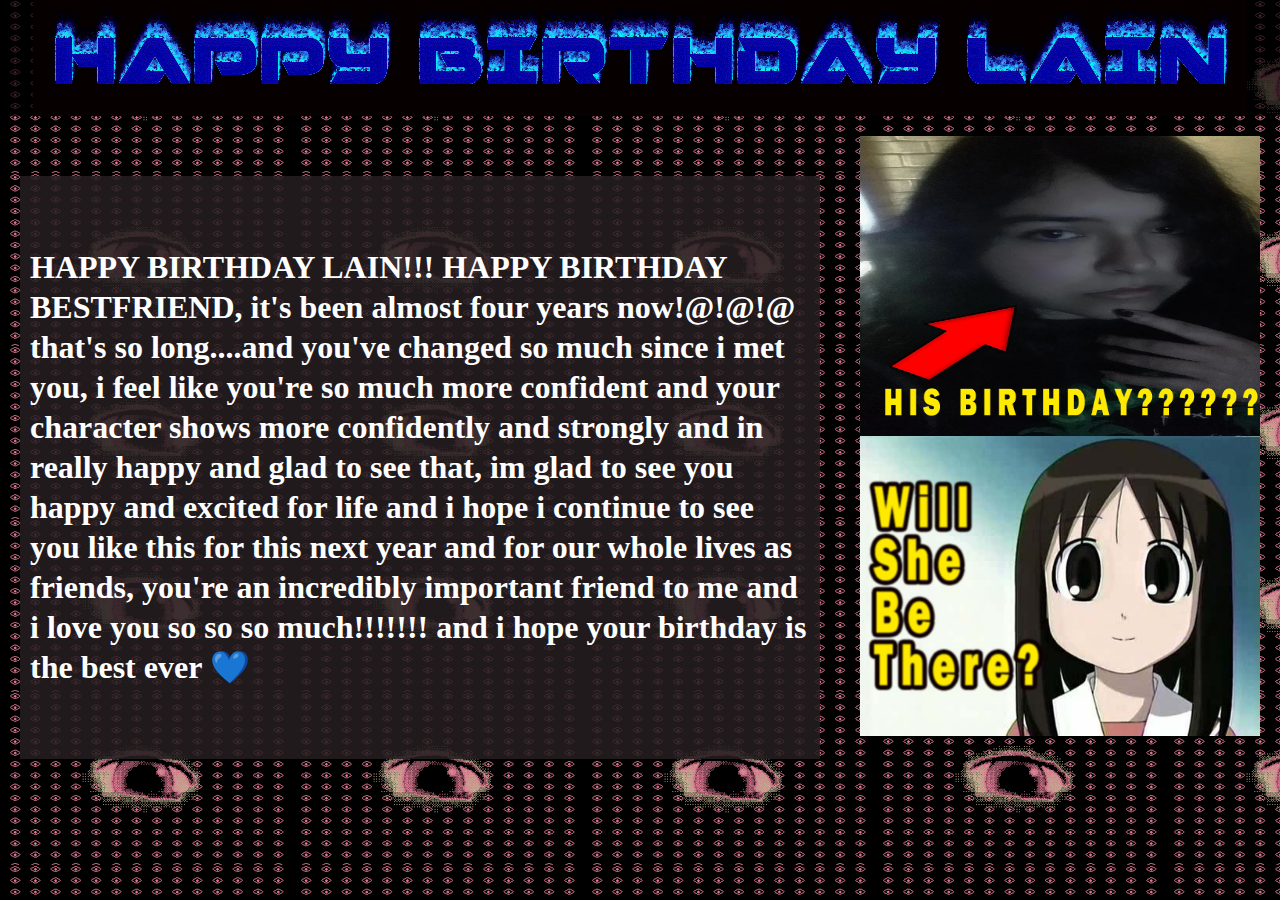
<file: index.html>
<!DOCTYPE html>
<html lang="en">
  <head>
    <meta charset="UTF-8" />
    <meta http-equiv="X-UA-Compatible" content="IE=edge" />
    <meta name="viewport" content="width=device-width, initial-scale=1.0" />
    <title>HAPPY BIRTHDAY LAIN</title>
    <link rel="stylesheet" href="style.css" />
    <link rel="icon" type="image/x-icon" href="LAIN.png" />
  </head>
  <body>
    <header>
      <img src="coollogo_com-28167455.gif" alt="" />
    </header>
    <section id="hero-page">
      <div id="letter">
        <h1>
          HAPPY BIRTHDAY LAIN!!! HAPPY BIRTHDAY BESTFRIEND, it's been almost
          four years now!@!@!@ that's so long....and you've changed so much
          since i met you, i feel like you're so much more confident and your
          character shows more confidently and strongly and in really happy and
          glad to see that, im glad to see you happy and excited for life and i
          hope i continue to see you like this for this next year and for our
          whole lives as friends, you're an incredibly important friend to me
          and i love you so so so much!!!!!!! and i hope your birthday is the
          best ever 💙
        </h1>
      </div>
      <div id="images">
        <img src="his birht,,,.jpg" alt="lainfs" />
        <a href="OSAKA.html"
          ><img src="764dc77e33171415c9424ed0c424567a.jpg" alt="osaka"
        /></a>
      </div>
    </section>
  </body>
</html>
</file>
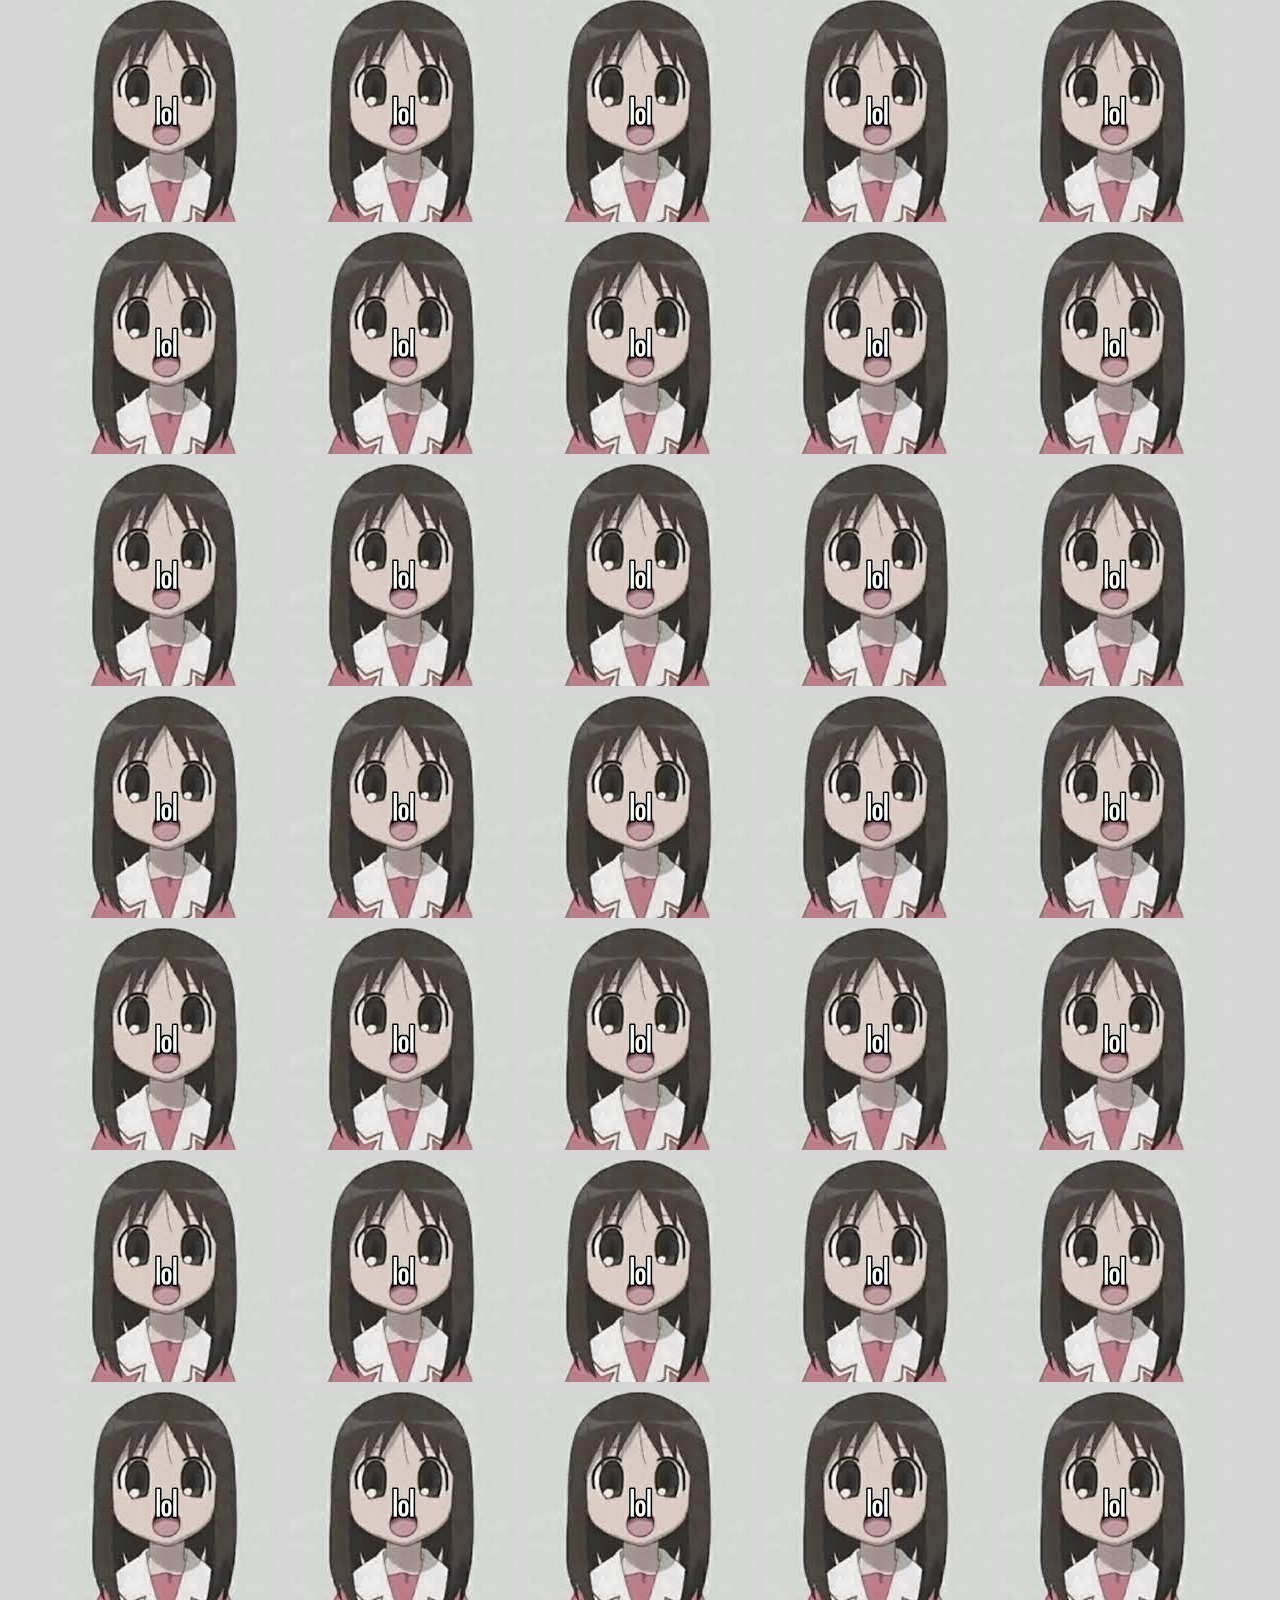
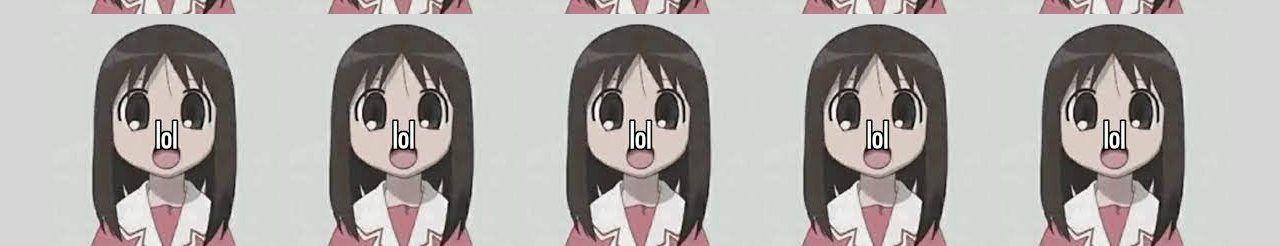
<file: OSAKA.html>
<!DOCTYPE html>
<html lang="en">
<head>
    <meta charset="UTF-8">
    <meta http-equiv="X-UA-Compatible" content="IE=edge">
    <meta name="viewport" content="width=device-width, initial-scale=1.0">
    <title>OSAKA!!!!!!!!!!!!!!!!!!!!!</title>
    <link rel="stylesheet" href="style.css">
    <link rel="icon" type="image/x-icon" href="download.jpg">
</head>
<body>
    <div style="
    display: flex;
    justify-content: center; flex-wrap: wrap;
    gap: 10px;
    background-color: rgb(214, 214, 214);">
        <img src="download.jpg" alt="">
        <img src="download.jpg" alt="">
        <img src="download.jpg" alt="">
        <img src="download.jpg" alt="">
        <img src="download.jpg" alt="">
        <img src="download.jpg" alt="">
        <img src="download.jpg" alt="">
        <img src="download.jpg" alt="">
        <img src="download.jpg" alt="">
        <img src="download.jpg" alt="">
        <img src="download.jpg" alt="">
        <img src="download.jpg" alt="">
        <img src="download.jpg" alt="">
        <img src="download.jpg" alt="">
        <img src="download.jpg" alt="">
        <img src="download.jpg" alt="">
        <img src="download.jpg" alt="">
        <img src="download.jpg" alt="">
        <img src="download.jpg" alt="">
        <img src="download.jpg" alt="">
        <img src="download.jpg" alt="">
        <img src="download.jpg" alt="">
        <img src="download.jpg" alt="">
        <img src="download.jpg" alt="">
        <img src="download.jpg" alt="">
        <img src="download.jpg" alt="">
        <img src="download.jpg" alt="">
        <img src="download.jpg" alt="">
        <img src="download.jpg" alt="">
        <img src="download.jpg" alt="">
        <img src="download.jpg" alt="">
        <img src="download.jpg" alt="">
        <img src="download.jpg" alt="">
        <img src="download.jpg" alt="">
        <img src="download.jpg" alt="">
        <img src="download.jpg" alt="">
        <img src="download.jpg" alt="">
        <img src="download.jpg" alt="">
        <img src="download.jpg" alt="">
        <img src="download.jpg" alt="">
    </div>
</body>
</html>
</file>
<file: style.css>
body
{
    margin: 0;
    padding: 0;
    background: url(download.png) ;
}
header
{
    background-color: rgba(0, 0, 0, 0.705); 
    display: flex;
    justify-content: center;
}
header img
{
    min-width: 350px;
    min-height: 100px;
}
#hero-page
{ 
    justify-content: space-evenly;
    display: flex;
    width: fit-content;
    min-width: 400px;
    
}
#hero-page #letter
{
background-color:rgba(37, 30, 32, 0.863);
width: fit-content;
height: fit-content;
line-height: 40px;
min-width: 244px;
padding: 50px 10px;
margin: 60px 20px;
color: white;
}
#images
{
   display: flex;
   flex-direction: column;
    margin: 20px;
}
#images div
{
    display: flex;
}
#images img 
{
    width: 400px;
    height: 300px;
}

@media(max-width: 840px)
{
    #images
    {
        gap: 20px;
    }
#images img 
{
    width: 300px;
    height: 300px;
}
}
@media(max-width: 740px)
{
    #images img 
    {
        width: 200px;
    }
}
@media(max-width: 540px)
{
    #hero-page 
    {
        flex-direction: column-reverse;
    }
    #images img 
    {
       width: 400px;
    }
}
</file>
